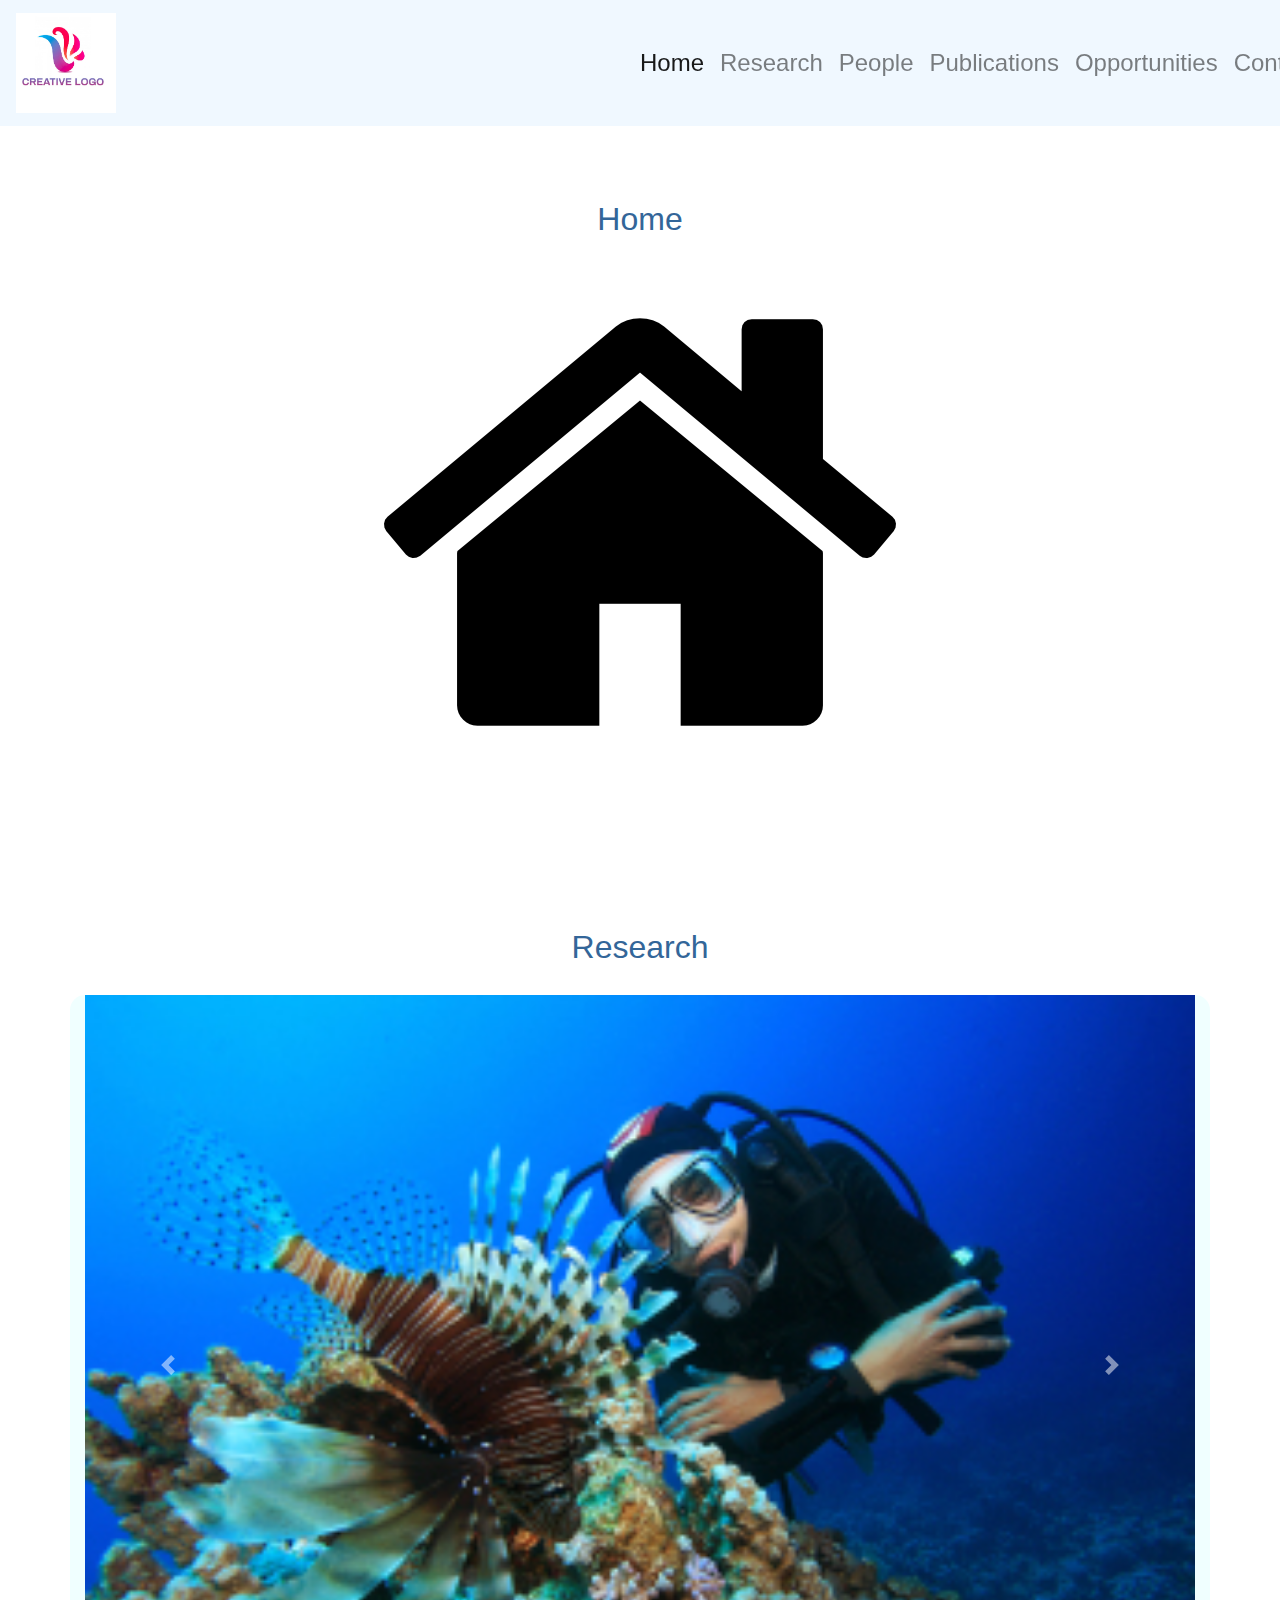
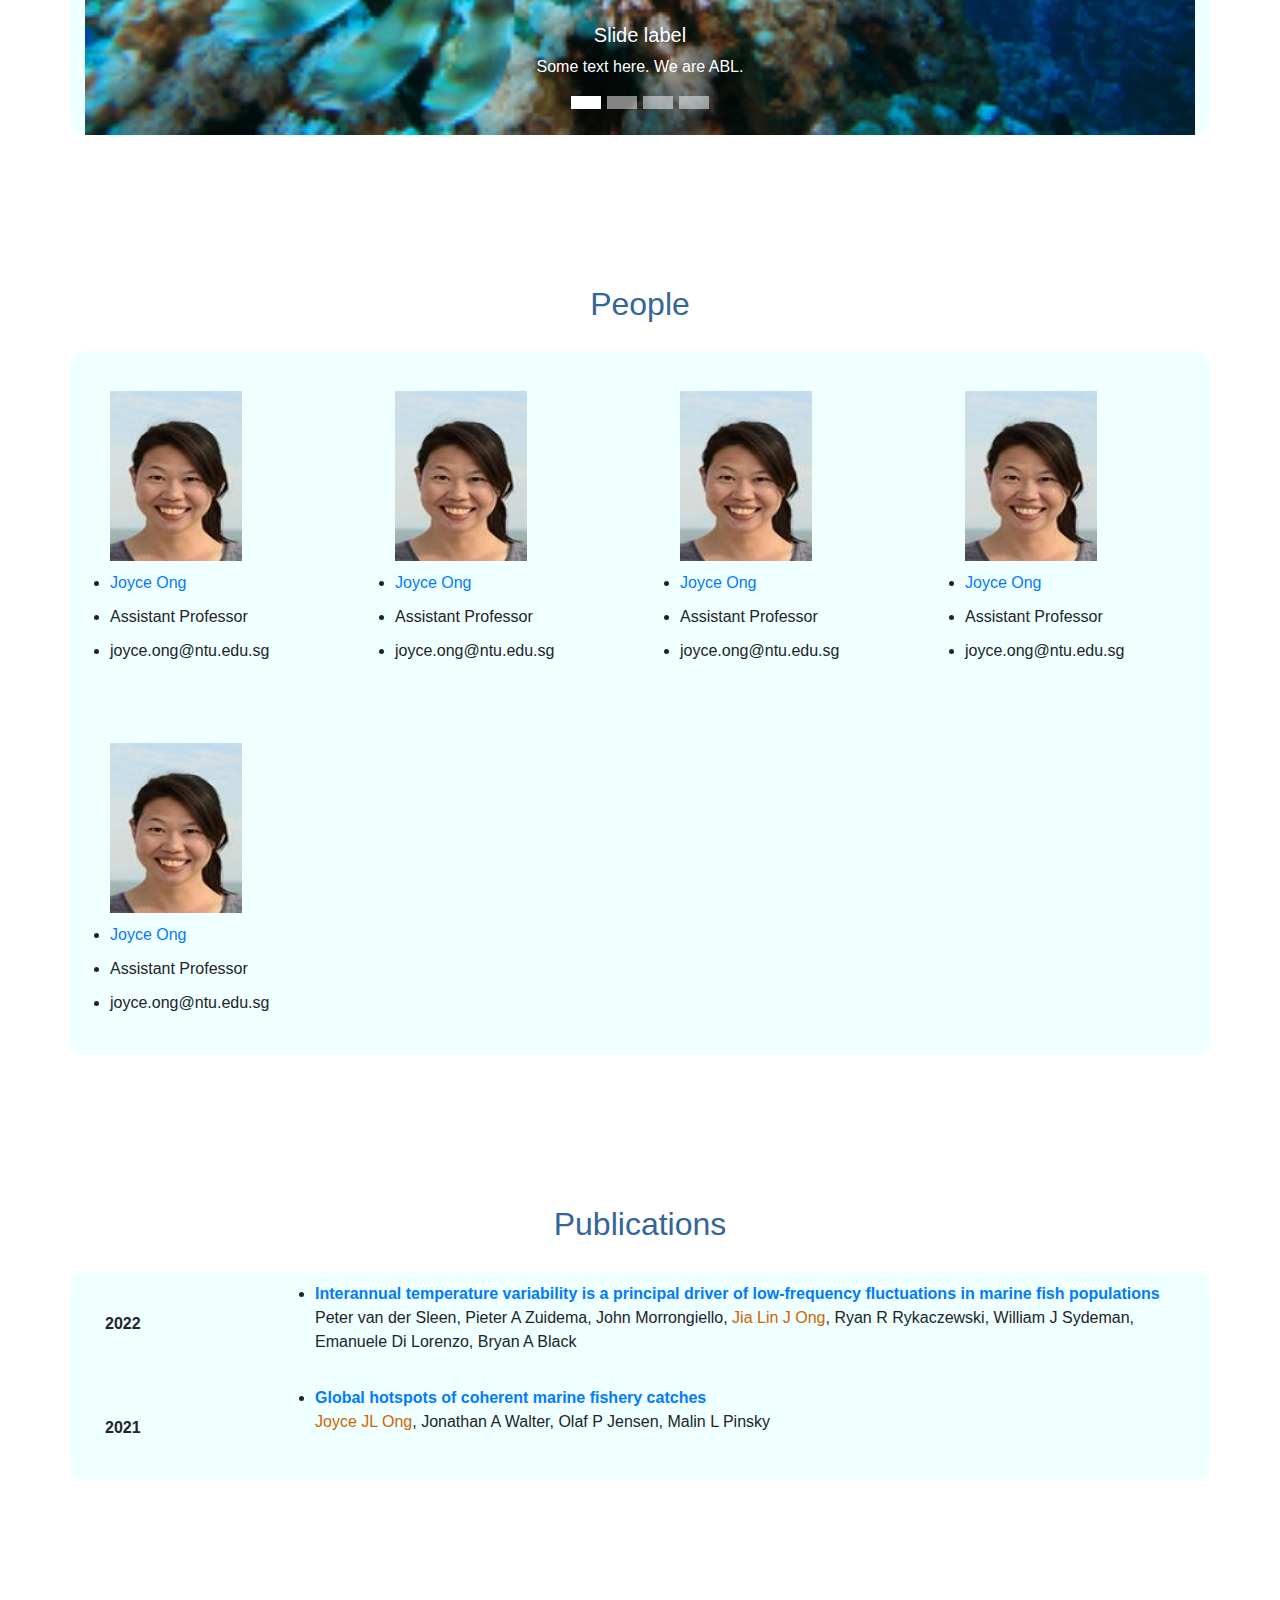
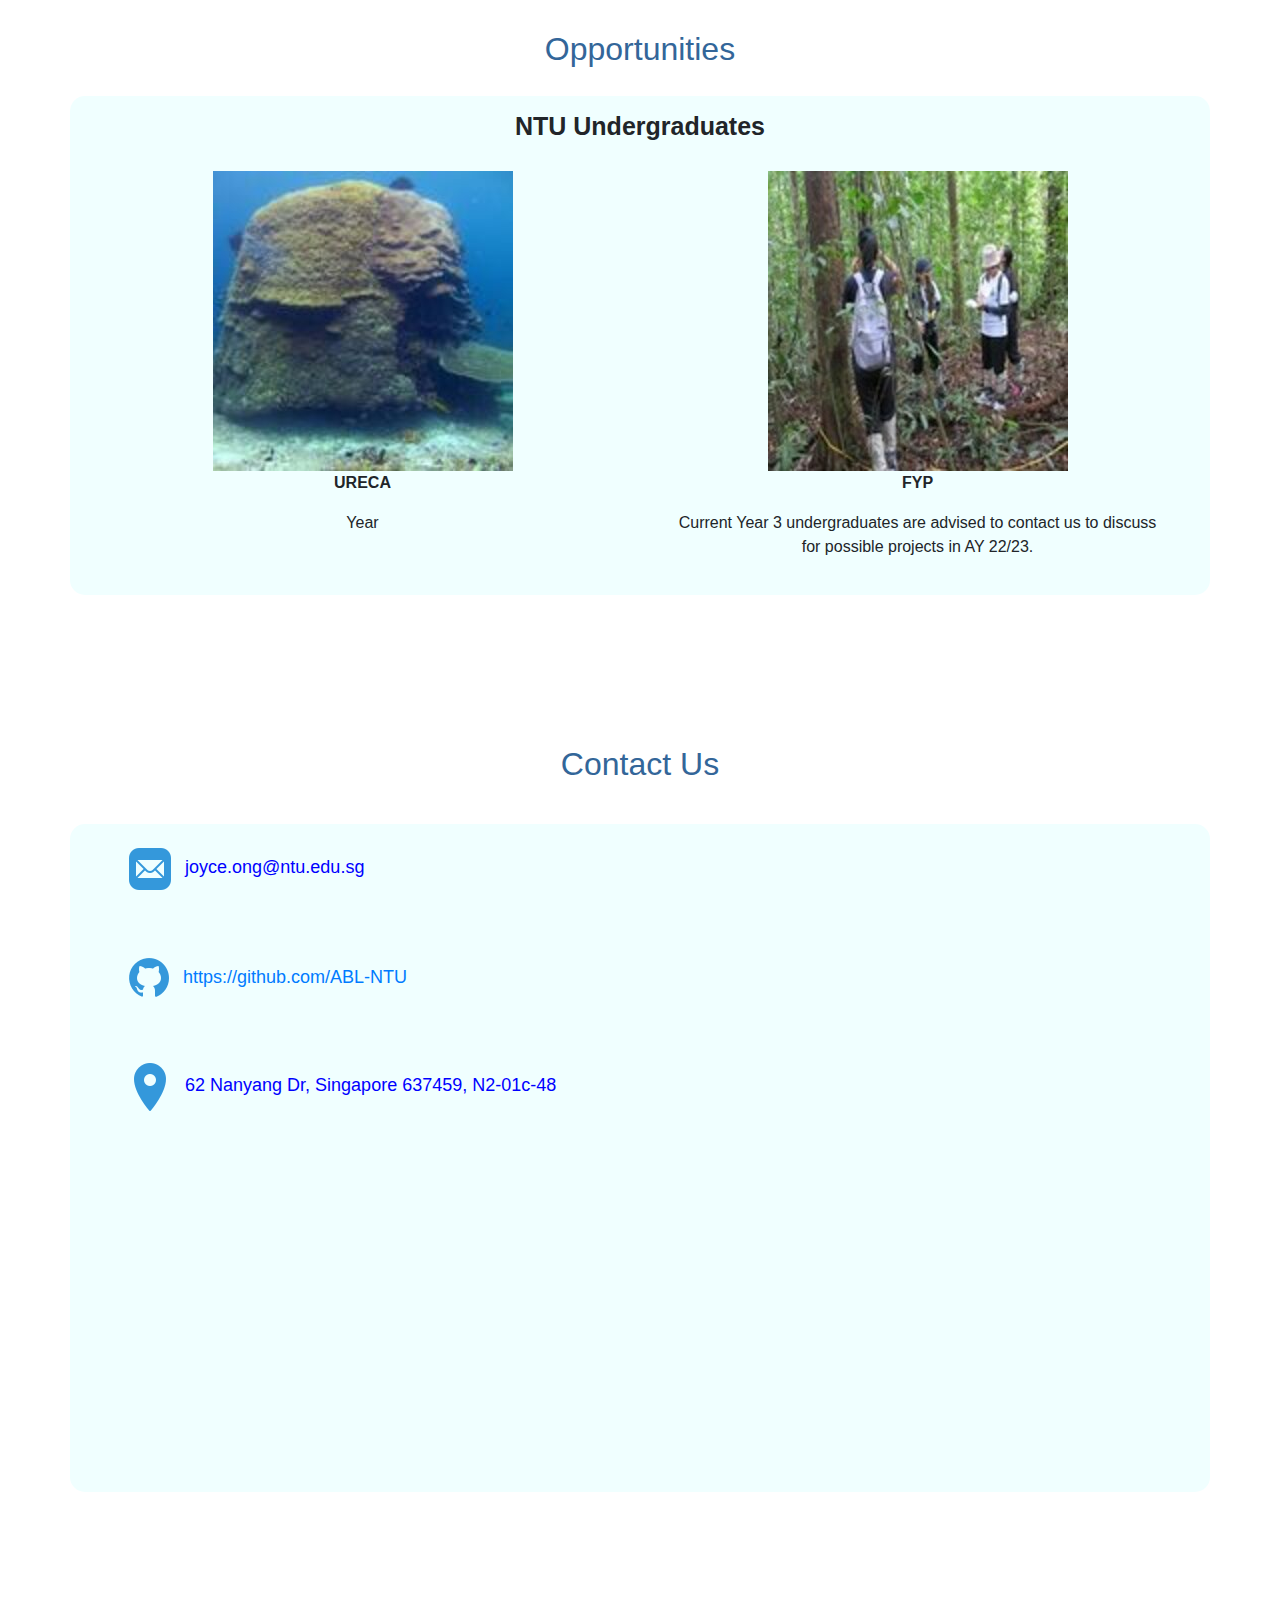
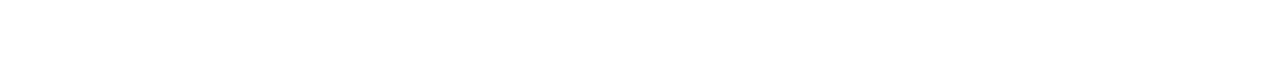
<file: index.html>
<!DOCTYPE html>
<html lang="en">
<head>
    <meta charset="UTF-8">
    <meta http-equiv="X-UA-Compatible" content="IE=edge">
    <meta name="viewport" content="width=device-width, initial-scale=1.0">
    <link rel="stylesheet" href="https://cdn.jsdelivr.net/npm/bootstrap@4.6.1/dist/css/bootstrap.min.css">
    <link rel="stylesheet" href="CSS/styles.css">        
    <script src="https://cdn.jsdelivr.net/npm/jquery@3.6.0/dist/jquery.slim.min.js"></script>
    <script src="https://cdn.jsdelivr.net/npm/popper.js@1.16.1/dist/umd/popper.min.js"></script>
    <script src="https://cdn.jsdelivr.net/npm/bootstrap@4.6.1/dist/js/bootstrap.bundle.min.js"></script>

    <title>ABL</title>
</head>

<body>


    <!-- Navigation bar -->


    <nav class="navbar navbar-expand-lg navbar-light navbar-custom sticky">
    <a class="navbar-brand" href="#home">

            <img src="images/logo/creative-logo-or-icon-design-template-d6cdd0b35fc4b69ddc3288a7abd52ff3_screen.jpg" class="logo">
   
    </a>
    <button class="navbar-toggler" type="button" data-toggle="collapse" data-target="#navbarNavAltMarkup" aria-controls="navbarNavAltMarkup" aria-expanded="false" aria-label="Toggle navigation">
        <span class="navbar-toggler-icon"></span>
    </button>
    <div class="collapse navbar-collapse" id="navbarNavAltMarkup">
        <div class="navbar-nav">
        <a class="nav-item nav-link active" href="#home">Home <span class="sr-only">(current)</span></a>
        <a class="nav-item nav-link" href="#research">Research</a>
        <a class="nav-item nav-link" href="#people">People</a>
        <a class="nav-item nav-link" href="#publications">Publications</a>
        <a class="nav-item nav-link" href="#opportunities">Opportunities</a>
        <a class="nav-item nav-link" href="#contact">Contact</a>
        </div>
    </div>
    </nav>


    <!-- Home -->
    
    <div><h1 class="heading first-heading" id="home">Home</h1>
        <div class="home-image">
            <!-- Put Image Source Here -->
            <img src="images/homepage/25694.png">
        </div>
    </div>


    <!-- Research -->
    
    <div><h1 class="heading" id="research" >Research</h1>
        <div class="container">
            <div id="carouselExampleIndicators" class="carousel slide" data-ride="carousel">
                <ol class="carousel-indicators">
                  <li data-target="#carouselExampleIndicators" data-slide-to="0" class="active"></li>
                  <li data-target="#carouselExampleIndicators" data-slide-to="1"></li>
                  <li data-target="#carouselExampleIndicators" data-slide-to="2"></li>
                  <li data-target="#carouselExampleIndicators" data-slide-to="3"></li>
                </ol>
                <div class="carousel-inner">
                  <div class="carousel-item active">
                    <img class="d-block w-100" src="images/research/bigstock-Scuba-Diver-and-Lionfish-Pter-26720663-300x200.jpg" alt="First slide">
                    <div class="carousel-caption d-none d-md-block">
                        <h5>Slide label</h5>
                        <p>Some text here. We are ABL.</p>
                    </div>
                  </div>

                  <!-- Just replace the src in images below -->

                  <div class="carousel-item">
                    <img class="d-block w-100" src="images/research/download (1).jpg" alt="Second slide">
                    <div class="carousel-caption d-none d-md-block">
                        <h5>Slide label</h5>
                        <p>Some text here. We are ABL.</p>
                    </div>
                  </div>
                  <div class="carousel-item">
                    <img class="d-block w-100" src="images/research/download.jpg" alt="Third slide">
                    <div class="carousel-caption d-none d-md-block">
                        <h5>Slide label</h5>
                        <p>Some text here. We are ABL.</p>
                    </div>
                  </div>
                  <div class="carousel-item">
                    <img class="d-block w-100" src="images/research/coral-marine-science-scientist-reef-fish-ocean-sea-climate-morgan-bennett-smith-e1566292905306.jpg" alt="Fourth slide">
                    <div class="carousel-caption d-none d-md-block">
                        <h5>Slide label</h5>
                        <p>Some text here. We are ABL.</p>
                    </div>
                  </div>
                </div>
                <a class="carousel-control-prev" href="#carouselExampleIndicators" role="button" data-slide="prev">
                  <span class="carousel-control-prev-icon" aria-hidden="true"></span>
                  <span class="sr-only">Previous</span>
                </a>
                <a class="carousel-control-next" href="#carouselExampleIndicators" role="button" data-slide="next">
                  <span class="carousel-control-next-icon" aria-hidden="true"></span>
                  <span class="sr-only">Next</span>
                </a>
              </div>

        </div>
    </div>


<!-- people -->


    <div><h1 class="heading" id="people">People</h1>
        
    </div>
    <div class="container">
        <!-- This is a row -->

        <div class="row">

            <!-- This is a column. Can copy and paste starting from here -->


            <div class="col">
                <img src="people/Joyce Ong/joyce_ong_100x150.jpg" class="photo">
                <li><a href="people/Joyce Ong/Joyce Ong.html">Joyce Ong</a> </li>
                <li>Assistant Professor</li>
                <li>joyce.ong@ntu.edu.sg</li>
            </div>

            <!-- To here, just need to change the text in <li> tag, the image src and the href to personal page -->


            <div class="col">
                <img src="people/Joyce Ong/joyce_ong_100x150.jpg" class="photo">
                <li><a href="people/Joyce Ong/Joyce Ong.html">Joyce Ong</a> </li>
                <li>Assistant Professor</li>
                <li>joyce.ong@ntu.edu.sg</li>
            </div>
            <div class="col">
                <img src="people/Joyce Ong/joyce_ong_100x150.jpg" class="photo">
                <li><a href="people/Joyce Ong/Joyce Ong.html">Joyce Ong</a> </li>
                <li>Assistant Professor</li>
                <li>joyce.ong@ntu.edu.sg</li>
            </div>
            <div class="col">
                <img src="people/Joyce Ong/joyce_ong_100x150.jpg" class="photo">
                <li><a href="people/Joyce Ong/Joyce Ong.html">Joyce Ong</a> </li>
                <li>Assistant Professor</li>
                <li>joyce.ong@ntu.edu.sg</li>
            </div>
        
        </div>

        <!-- This is another row -->

        <div class="row">
            <div class="col">
                <img src="people/Joyce Ong/joyce_ong_100x150.jpg" class="photo">
                <li><a href="people/Joyce Ong/Joyce Ong.html">Joyce Ong</a> </li>
                <li>Assistant Professor</li>
                <li>joyce.ong@ntu.edu.sg</li>
            </div>
        </div>
    </div>


    <!-- publication -->


    <div><h1 class="heading" id="publications">Publications</h1>
        <div class="container">
            <div class="row">

                <!-- copy starting from here  -->

                <div class="col year">2022</div>
                <div class="col-10">
                    <ul>
                        <li>
                            <a href="https://scholar.google.com/citations?view_op=view_citation&hl=en&user=BLU4J8QAAAAJ&sortby=pubdate&citation_for_view=BLU4J8QAAAAJ:hqOjcs7Dif8C" class="publication_title">
                            Interannual temperature variability is a principal driver of low-frequency fluctuations in marine fish populations</a><br>
    
                            Peter van der Sleen, Pieter A Zuidema, John Morrongiello,<a href="people/Joyce Ong/Joyce Ong.html" class="staff_publication"> Jia Lin J Ong</a>, Ryan R Rykaczewski, William J Sydeman, Emanuele Di Lorenzo, Bryan A Black
                        </li>
                    </ul>             
                
                </div>

                <!-- to here. Modify details in <li> tag -->
            </div>
            <div class="row">

                <div class="col year">2021</div>
                <div class="col-10">
                    <ul>
                        <li>
                            <a href="https://scholar.google.com/citations?view_op=view_citation&hl=en&user=BLU4J8QAAAAJ&sortby=pubdate&citation_for_view=BLU4J8QAAAAJ:hqOjcs7Dif8C" class="publication_title">
                            Global hotspots of coherent marine fishery catches</a><br>
                            
                            <a href="people/Joyce Ong/Joyce Ong.html" class="staff_publication">Joyce JL Ong</a>, Jonathan A Walter, Olaf P Jensen, Malin L Pinsky
                        
                        </li>
    
                        
                    </ul>
                
                </div>
            </div>

        </div>
    </div>
    <div><h1 class="heading" id="opportunities">Opportunities</h1>
        <div class="container">
            <div class="container-fluid text-center bg-grey">
                <h3 class="ntu-undergrad">NTU Undergraduates</h3>
                <div class="row text-center">
                  <div class="col-sm-6">
                    <div class="thumbnail">
                      <img src="images/opportunities/coral_resized_300x300.jpg">
                      <p><strong>URECA</strong></p>
                      <p>Year</p>
                    </div>
                  </div>
                  <div class="col-sm-6">
                    <div class="thumbnail">
                      <img src="images/opportunities/lanka1_150x150_1_300x300.jpg">
                      <p><strong>FYP</strong></p>
                      <p>Current Year 3 undergraduates are advised to contact us to discuss for possible projects
                        in AY 22/23.</p>
                    </div>
                  </div>
                 
              </div>
               
        </div>
    </div>



    <div><h1 class="heading" id="contact">Contact Us</h1></div>
    <div class="container contact-us-text">
        
        <div class="row contact">
            <image src="images/icons/icons8-mail-50.png" ></image>
            <span class="contact_text">joyce.ong@ntu.edu.sg</span>
        </div>
        <div class="row contact">
            <image src="images/icons/icons8-github-48.png" ></image>
            <span class="contact_text"><a href="https://github.com/ABL-NTU">https://github.com/ABL-NTU</a></span>
            
        </div>
        <div class="row contact">
            <image src="images/icons/icons8-location-50.png" ></image>
            <span class="contact_text">62 Nanyang Dr, Singapore 637459, N2-01c-48</span>
        </div>
    
        <div class="row contact">
            <div class="mapouter"><div class="gmap_canvas"><iframe width="250" height="250" id="gmap_canvas" src="https://maps.google.com/maps?q=62%20Nanyang%20Dr,%20Singapore%20637459&t=&z=13&ie=UTF8&iwloc=&output=embed" frameborder="0" scrolling="no" marginheight="0" marginwidth="0"></iframe><style>.mapouter{height:300px;width:300px;}</style><style>.gmap_canvas {overflow:hidden;background:none!important;height:500px;width:600px;}</style></div></div>
        </div>
            
           
    </div>
    
</body>
</html>
</file>
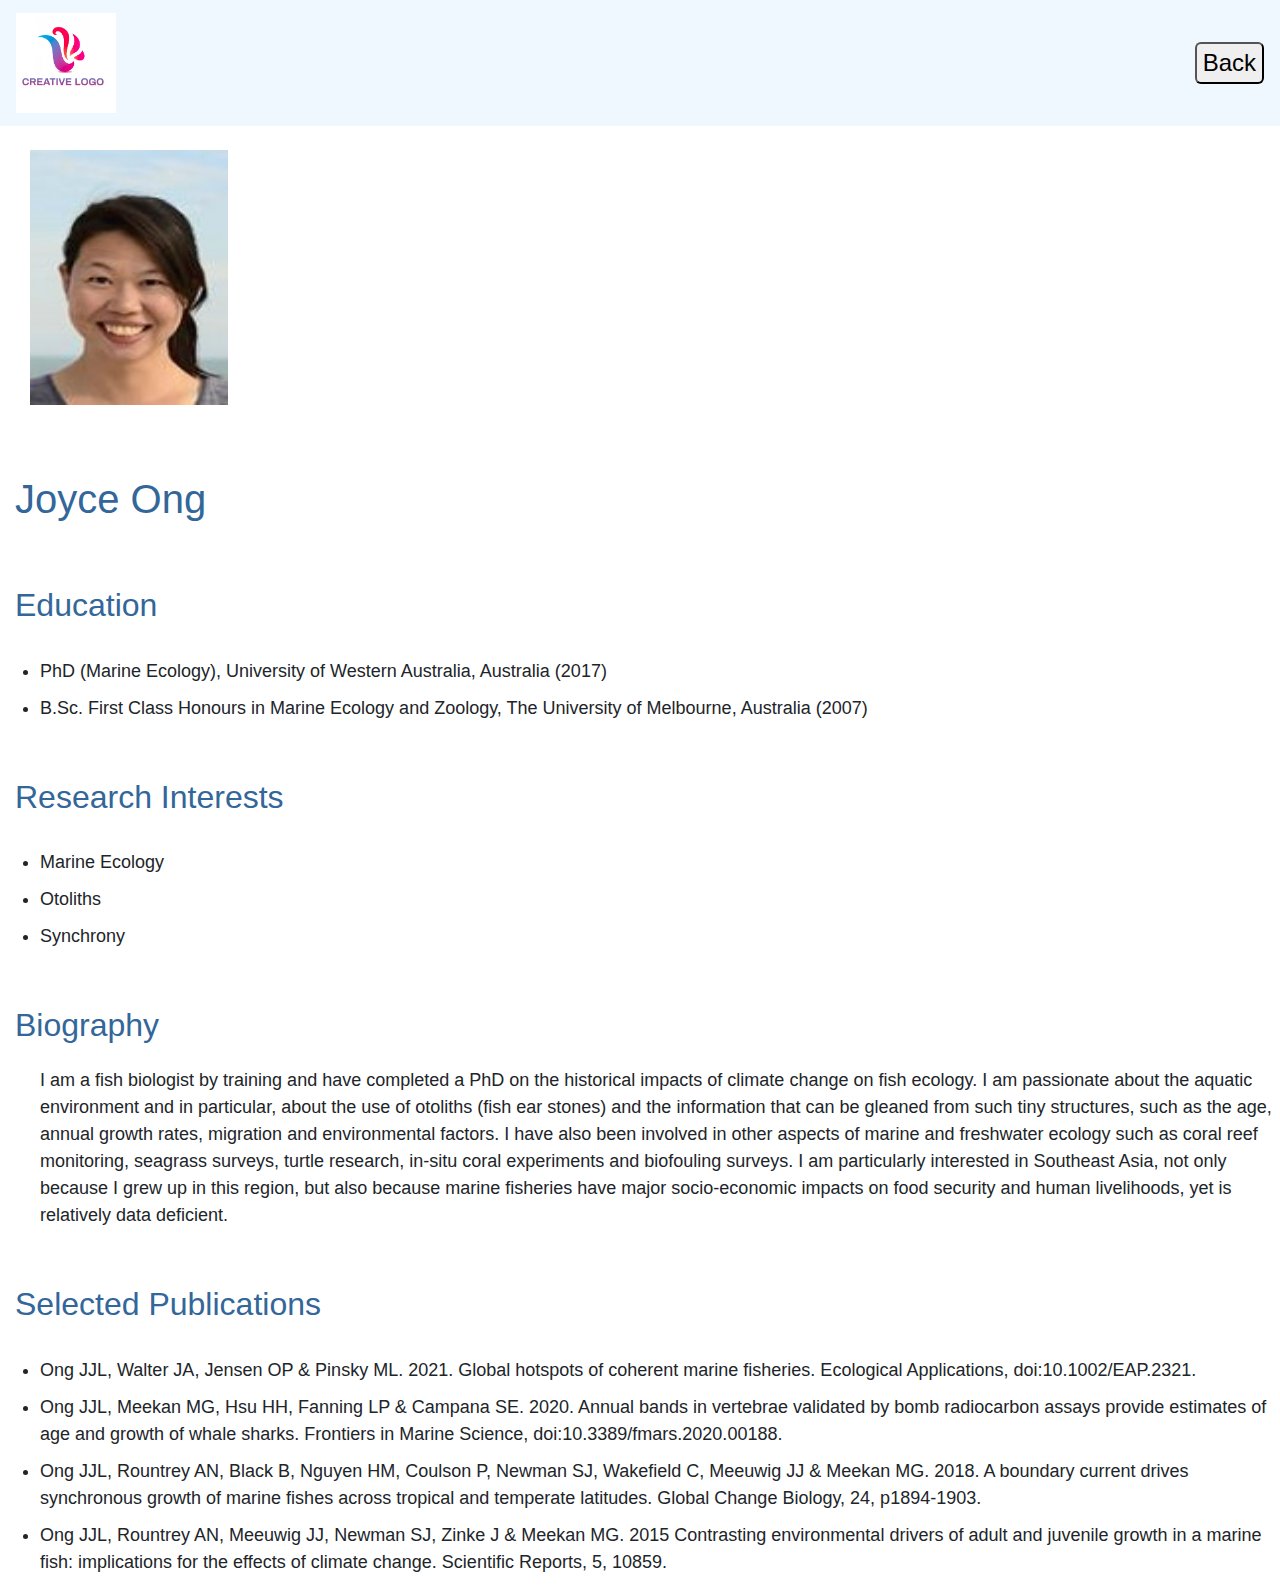
<file: people/Joyce Ong/Joyce Ong.html>
<!DOCTYPE html>
<html lang="en">
<head>
    <link rel="stylesheet" href="https://cdn.jsdelivr.net/npm/bootstrap@4.6.1/dist/css/bootstrap.min.css">
    <link rel="stylesheet" href="../../CSS/styles.css">        
    <script src="https://cdn.jsdelivr.net/npm/jquery@3.6.0/dist/jquery.slim.min.js"></script>
    <script src="https://cdn.jsdelivr.net/npm/popper.js@1.16.1/dist/umd/popper.min.js"></script>
    <script src="https://cdn.jsdelivr.net/npm/bootstrap@4.6.1/dist/js/bootstrap.bundle.min.js"></script>

    <title>ABL</title>
</head>
<body>

    <!-- Navbar -->
    
    <nav class="navbar navbar-light navbar-custom sticky">
        <a class="navbar-brand" href="../../index.html">

            <img src="../../images/logo/creative-logo-or-icon-design-template-d6cdd0b35fc4b69ddc3288a7abd52ff3_screen.jpg" class="logo">       
        </a>
        <button class="back" onclick="window.location.href='../../index.html'">Back</button>     
        
    </nav>

    <img src="joyce_ong_100x150.jpg" class="indv-page">
    <div>
        <h1 class="profile-text-heading">
            Joyce Ong
        </h1>
        <h2 class="profile-text-heading">
            Education
        </h2>
        <ul class="profile-text">
            <li>PhD (Marine Ecology),
                University of Western
                Australia, Australia (2017)</li>
            <li>B.Sc. First Class Honours in
                Marine Ecology and Zoology,
                The University of Melbourne,
                Australia (2007)</li>
        </ul>
        <h2 class="profile-text-heading">Research Interests</h2>
        <ul class="profile-text">
            <li>Marine Ecology</li>
            <li>Otoliths</li>
            <li>Synchrony</li>
        </ul>
        <h2 class="profile-text-heading">Biography</h2>
        <p class="profile-text">
            I am a fish biologist by training and have completed a PhD on the historical
            impacts of climate change on fish ecology. I am passionate about the
            aquatic environment and in particular, about the use of otoliths (fish ear
            stones) and the information that can be gleaned from such tiny structures,
            such as the age, annual growth rates, migration and environmental
            factors. I have also been involved in other aspects of marine and
            freshwater ecology such as coral reef monitoring, seagrass surveys, turtle
            research, in-situ coral experiments and biofouling surveys. I am
            particularly interested in Southeast Asia, not only because I grew up in this
            region, but also because marine fisheries have major socio-economic
            impacts on food security and human livelihoods, yet is relatively data
            deficient.
        </p>
        <h2 class="profile-text-heading">Selected Publications</h2>
        <ul class="profile-text">
            <li>Ong JJL, Walter JA, Jensen OP & Pinsky ML. 2021. Global hotspots of     coherent marine fisheries. Ecological Applications, doi:10.1002/EAP.2321.</li>
            <li>Ong JJL, Meekan MG, Hsu HH, Fanning LP & Campana SE. 2020. Annual bands in
                vertebrae validated by bomb radiocarbon assays provide estimates of age and
                growth of whale sharks. Frontiers in Marine Science,
                doi:10.3389/fmars.2020.00188.</li>
            <li>Ong JJL, Rountrey AN, Black B, Nguyen HM, Coulson P, Newman SJ, Wakefield C, Meeuwig JJ & Meekan MG. 2018. A boundary current drives synchronous growth
                of marine fishes across tropical and temperate latitudes. Global Change Biology, 24, p1894-1903.</li>
            <li>Ong JJL, Rountrey AN, Meeuwig JJ, Newman SJ, Zinke J & Meekan MG. 2015
                Contrasting environmental drivers of adult and juvenile growth in a marine fish:
                implications for the effects of climate change. Scientific Reports, 5, 10859.</li>
        </ul>
    </div>
</body>
</html>
</file>
<file: CSS/styles.css>
.navbar-custom {
    background-color:aliceblue;
    }

.heading {
    display: flex;
    color: #336699;
    font-size: xx-large;
    align-items: center;
    justify-content: center;
    padding: 20px;
    padding-top: 150px;
}

.container {
    border-radius: 15px;

    background-color: azure;
}

.col {
    padding: 20px;
    margin: 20px;
}

.staff_publication {
    margin-top: 10px;
    color:#cc6600;
}

.year, .publication_title {
    font-weight: bold;
}

.year {
    padding-left: 15px;
}
  

.contact {
    padding: 20px;
    margin: 20px;
}

.contact_text {
    color: blue;
    padding: 5px;
    margin: 5px;
}

.opportunities_text {
    font-weight: bold;
    padding-left: 60px;
    margin-left: 60px;
}

#fyp {
    padding-left: 15px;
}

.ntu-undergrad {
    font-weight: bold;
    font-size: 25px;
    padding: 5px;
    padding-top: 15px;
    margin: 5px;
}



.thumbnail {
    padding: 10px;
    margin: 10px;
    grid-column-gap: 1rem;

}

.navbar {
    font-size: x-large;
    position: fixed;
    width: 100%;
    z-index: 1100;

   
  }

  li {
      padding-top: 10px;
  }

  .home-image {
      display: flex;
      justify-content: center;
      align-items: center;
  }

.logo {
    height: 100px;
    width: 100px;
    margin-right: 500px;

}

.first-heading {
    padding-top: 200px;
}

.photo {
    height: 45mm;
    width: 35mm;
}

.back {
    border-radius: 6px;
}

.indv-page {
    margin: 30px;
    margin-top: 150px;
    height: 67.5mm;
    width: 52.5mm;
}

.profile-text-heading {
    padding: 15px;
    padding-top: 40px;
    color: #336699;
    
}

.profile-text {
    padding-left: 40px;
    font-size: large;
    
}

.contact-us-text {
    font-size: large;
}
</file>
